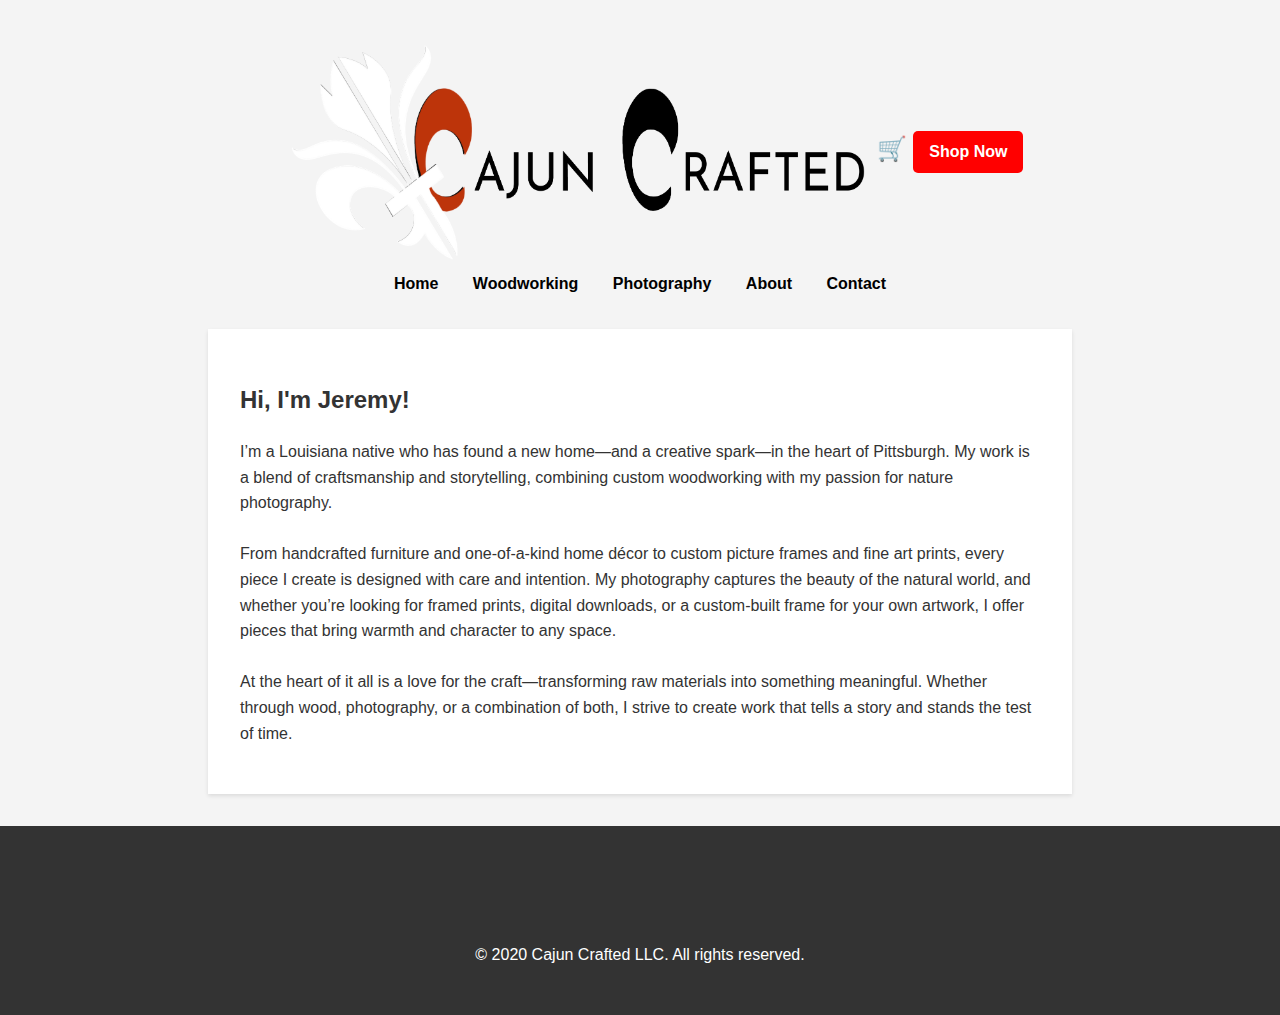
<file: index.html>
<!DOCTYPE html>
<html lang="en">
    
<head>
    <meta charset="UTF-8">
    <meta name="viewport" content="width=device-width, initial-scale=1.0">
    <title>Cajun Crafted</title>
    <link rel="stylesheet" href="https://cdnjs.cloudflare.com/ajax/libs/font-awesome/6.4.2/css/all.min.css">
    <link rel="stylesheet" href="styles.css">
</head>
    
<body>

    <header>
        <div id="header-container"></div>
        <script>
            fetch("header.html")
                .then(response => response.text())
                .then(data => {
                    document.getElementById("header-container").innerHTML = data;
                });
        </script>
    </header>
    
    <main>
        <h2>Hi, I'm Jeremy!</h2>
        <p>I’m a Louisiana native who has found a new home—and a creative spark—in the heart of Pittsburgh. My work is a blend of craftsmanship and storytelling, combining custom woodworking with my passion for nature photography.
        <br>
        <br>
        From handcrafted furniture and one-of-a-kind home décor to custom picture frames and fine art prints, every piece I create is designed with care and intention. My photography captures the beauty of the natural world, and whether you’re looking for framed prints, digital downloads, or a custom-built frame for your own artwork, I offer pieces that bring warmth and character to any space.
        <br>
        <br>
        At the heart of it all is a love for the craft—transforming raw materials into something meaningful. Whether through wood, photography, or a combination of both, I strive to create work that tells a story and stands the test of time.</p>
    </main>
    
    <footer>
        <div id="footer-container"></div>
        <script>
            fetch("footer.html")
                .then(response => response.text())
                .then(data => {
                    document.getElementById("footer-container").innerHTML = data;
                });
        </script>
    </footer>
</body>
</html>
</file>
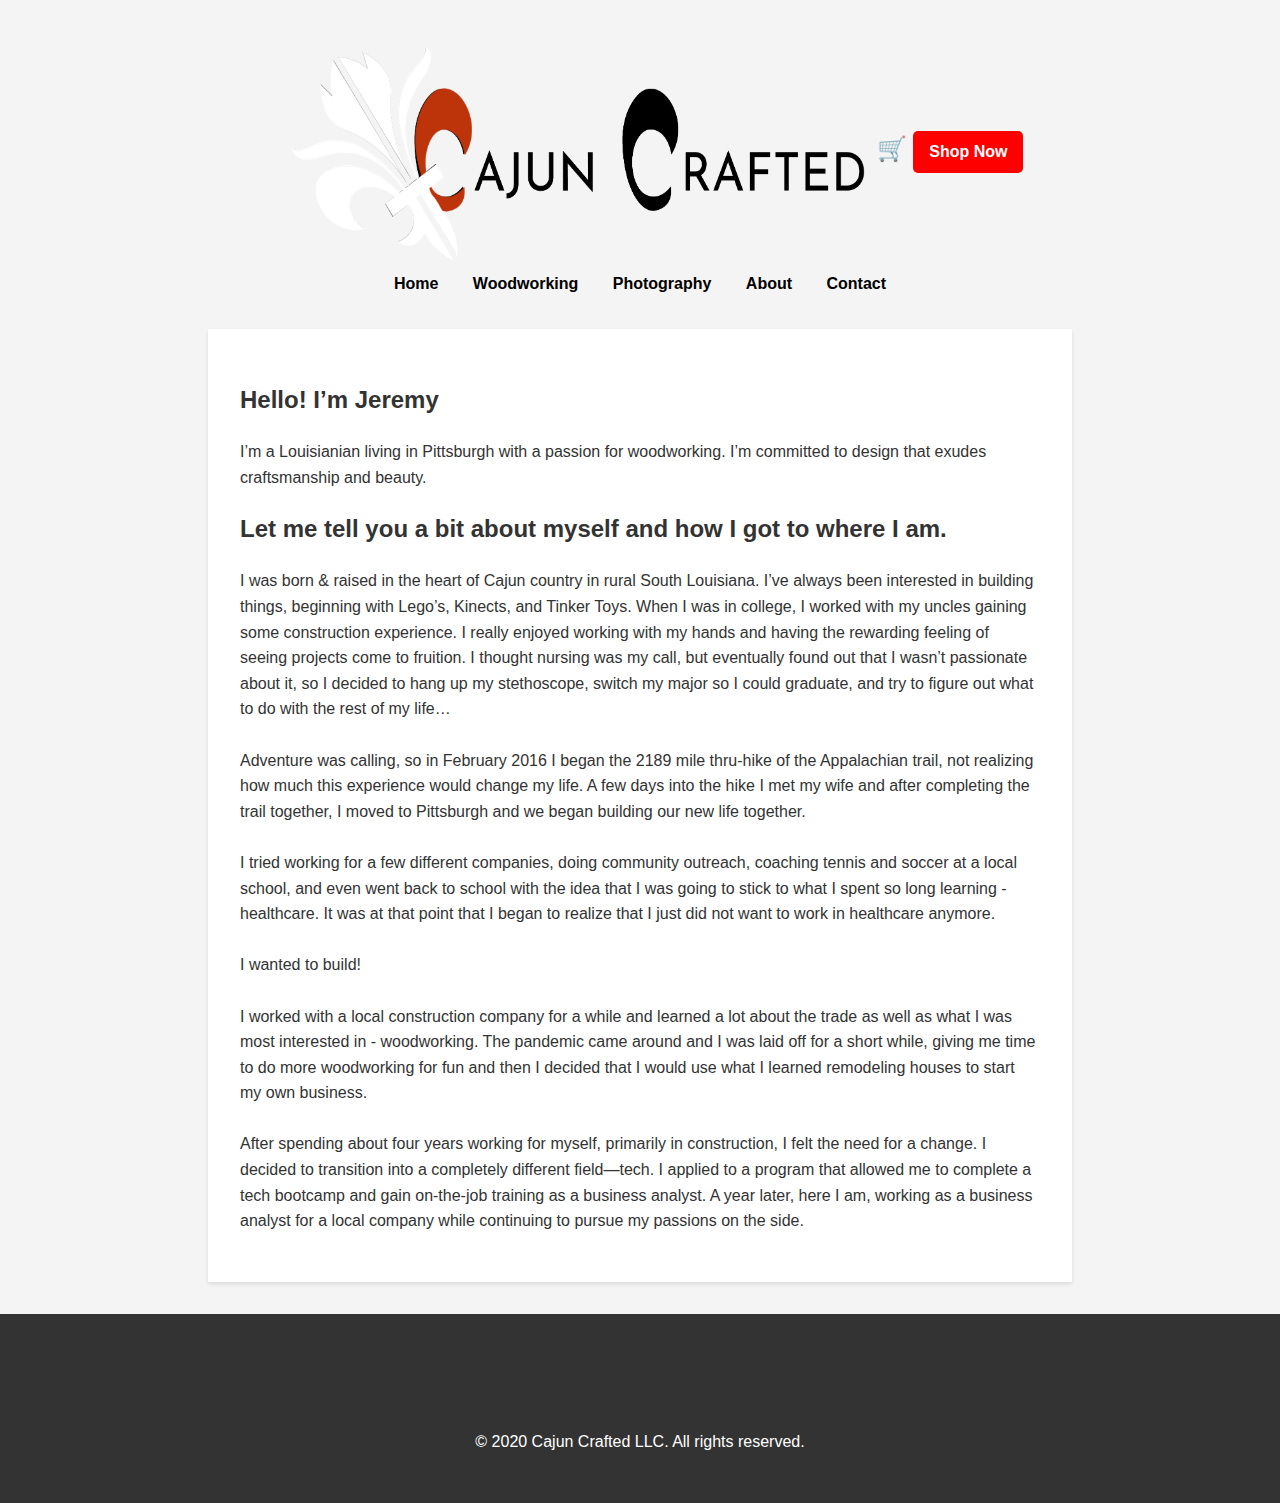
<file: about.html>
<!DOCTYPE html>
<html lang="en">
<head>
    <meta charset="UTF-8">
    <meta name="viewport" content="width=device-width, initial-scale=1.0">
    <meta name="description" content="Learn more about us on our About page.">
    <title>Who is Cajun Crafted?</title>
    <link rel="stylesheet" href="styles.css">
</head>
<body>
    <header>
        <div id="header-container"></div>
        <script>
            fetch("header.html")
                .then(response => response.text())
                .then(data => {
                    document.getElementById("header-container").innerHTML = data;
                });
        </script>
    </header>
    <main>
        <h2>Hello! I’m Jeremy</h2>
        <p>I’m a Louisianian living in Pittsburgh with a passion for woodworking. I’m committed to design that exudes craftsmanship and beauty.</p>
        <h2>Let me tell you a bit about myself and how I got to where I am.</h2>
        <p>I was born & raised in the heart of Cajun country in rural South Louisiana. I’ve always been interested in building things, beginning with Lego’s, Kinects, and Tinker Toys. When I was in college, I worked with my uncles gaining some construction experience. I really enjoyed working with my hands and having the rewarding feeling of seeing projects come to fruition. I thought nursing was my call, but eventually found out that I wasn’t passionate about it, so I decided to hang up my stethoscope, switch my major so I could graduate, and try to figure out what to do with the rest of my life…<br>
        <br>
        Adventure was calling, so in February 2016 I began the 2189 mile thru-hike of the Appalachian trail, not realizing how much this experience would change my life. A few days into the hike I met my wife and after completing the trail together, I moved to Pittsburgh and we began building our new life together.<br>
        <br>
        I tried working for a few different companies, doing community outreach, coaching tennis and soccer at a local school, and even went back to school with the idea that I was going to stick to what I spent so long learning - healthcare. It was at that point that I began to realize that I just did not want to work in healthcare anymore.<br>
        <br>
        I wanted to build!<br>
        <br>
        I worked with a local construction company for a while and learned a lot about the trade as well as what I was most interested in - woodworking. The pandemic came around and I was laid off for a short while, giving me time to do more woodworking for fun and then I decided that I would use what I learned remodeling houses to start my own business.<br>
        <br>
        After spending about four years working for myself, primarily in construction, I felt the need for a change. I decided to transition into a completely different field—tech. I applied to a program that allowed me to complete a tech bootcamp and gain on-the-job training as a business analyst. A year later, here I am, working as a business analyst for a local company while continuing to pursue my passions on the side.</p>
    </main>
    <footer>
        <div id="footer-container"></div>
        <script>
            fetch("footer.html")
                .then(response => response.text())
                .then(data => {
                    document.getElementById("footer-container").innerHTML = data;
                });
        </script>
    </footer>
</body>
</html>
</file>
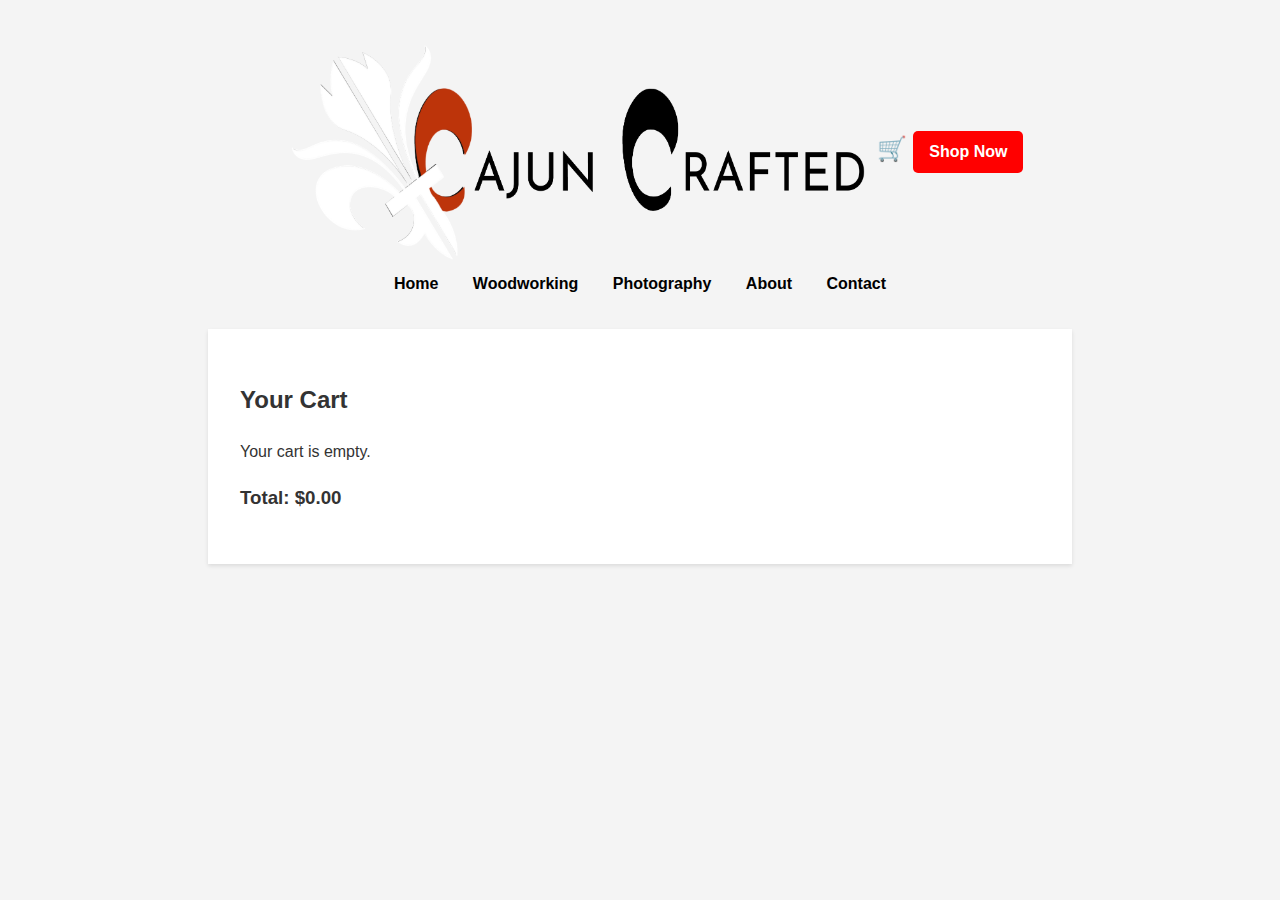
<file: cart.html>
<!DOCTYPE html>
<html lang="en">
<head>
    <meta charset="UTF-8">
    <meta name="viewport" content="width=device-width, initial-scale=1.0">
    <title>Shopping Cart</title>
    <link rel="stylesheet" href="styles.css">
</head>

<body>
    <header>
        <div id="header-container"></div>
        <script>
            fetch("header.html")
                .then(response => response.text())
                .then(data => {
                    document.getElementById("header-container").innerHTML = data;
                });
        </script>
    </header>
<main>
    <h2>Your Cart</h2>
    <div id="cart-container"></div>
    <h3 id="cart-total"></h3>
    
    <script>
        // Retrieve cart data from localStorage
        let cart = JSON.parse(localStorage.getItem('cart')) || [];

        // Function to render the cart items
        function renderCart() {
            const cartContainer = document.getElementById('cart-container');
            const cartTotalContainer = document.getElementById('cart-total');
            cartContainer.innerHTML = '';
            let total = 0;

            if (cart.length === 0) {
                cartContainer.innerHTML = '<p>Your cart is empty.</p>';
                cartTotalContainer.textContent = 'Total: $0.00';
                return;
            }

            cart.forEach(item => {
                const cartItemDiv = document.createElement('div');
                cartItemDiv.className = 'cart-item';

                cartItemDiv.innerHTML = `
                    <span>${item.name}</span>
                    <div>
                        <button onclick="changeQuantity(${item.id}, -1)">-</button>
                        <span>${item.quantity}</span>
                        <button onclick="changeQuantity(${item.id}, 1)">+</button>
                        <span class="trash-icon" onclick="removeFromCart(${item.id})" title="Remove">
                            🗑
                        </span>
                    </div>
                `;

                cartContainer.appendChild(cartItemDiv);
                total += item.price * item.quantity;
            });

            cartTotalContainer.textContent = `Total: $${total.toFixed(2)}`;
        }

        // Function to change the quantity of an item
        function changeQuantity(productId, change) {
            const item = cart.find(item => item.id === productId);
            if (item) {
                item.quantity += change;
                if (item.quantity <= 0) {
                    removeFromCart(productId);
                } else {
                    localStorage.setItem('cart', JSON.stringify(cart));
                    renderCart();
                }
            }
        }

        // Function to remove an item from the cart
        function removeFromCart(productId) {
            cart = cart.filter(item => item.id !== productId);
            localStorage.setItem('cart', JSON.stringify(cart));
            renderCart();
        }

        // Render the cart on page load
        document.addEventListener('DOMContentLoaded', renderCart);
    </script>

    <div id="cart-container"></div>
    <div id="cart-total"></div>
</main>
</html>
</file>
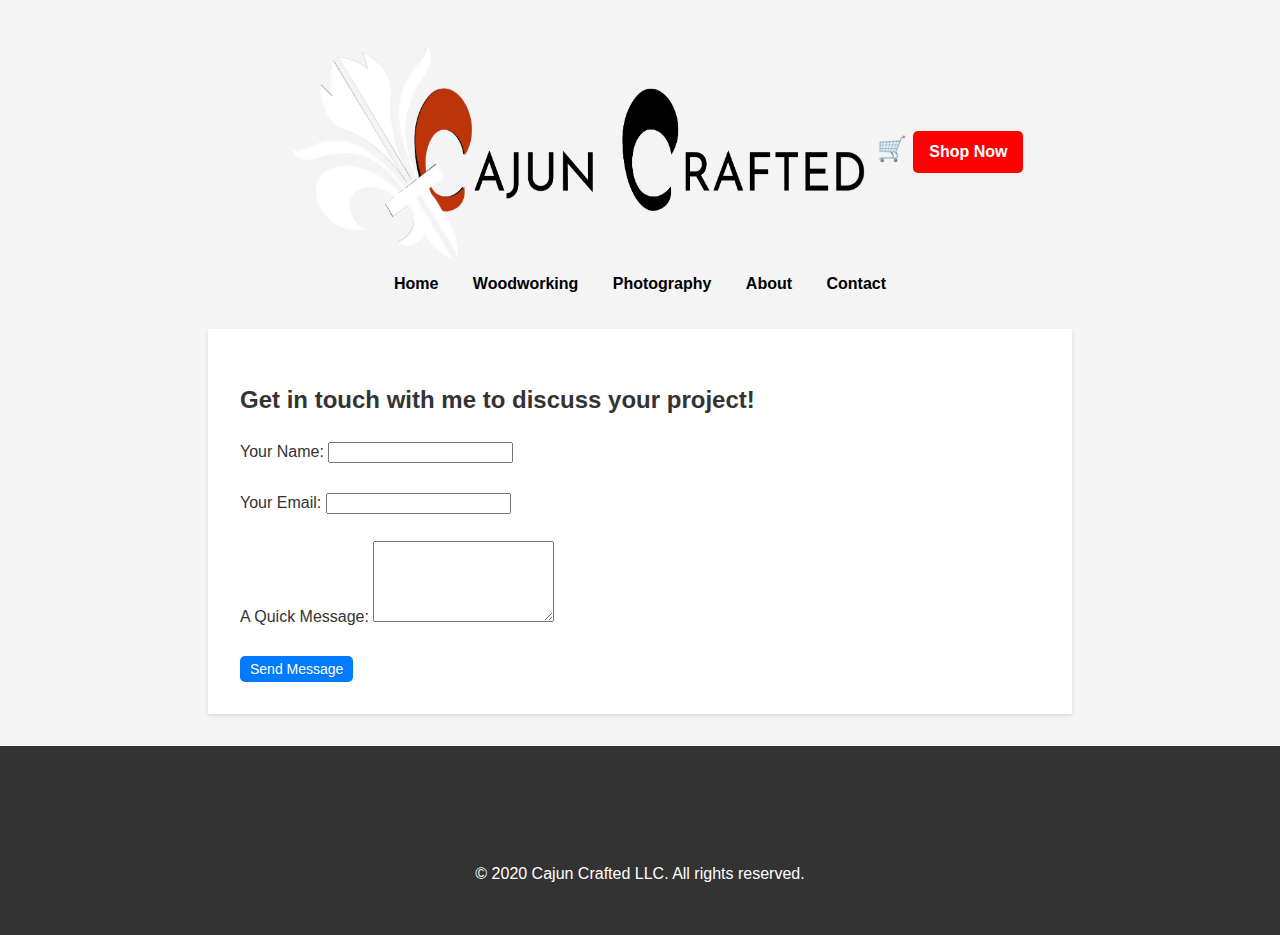
<file: contact.html>
<!DOCTYPE html>
<html lang="en">
<head>
    <meta charset="UTF-8">
    <meta name="viewport" content="width=device-width, initial-scale=1.0">
    <meta name="description" content="Learn more about us on our About page.">
    <title>Who is Cajun Crafted?</title>
    <link rel="stylesheet" href="styles.css">
</head>
<body>
    <header>
        <div id="header-container"></div>
        <script>
            fetch("header.html")
                .then(response => response.text())
                .then(data => {
                    document.getElementById("header-container").innerHTML = data;
                });
        </script>
    </header>
    <main>
        <h2>Get in touch with me to discuss your project!</h2>
        <form action="submit_form.php" method="post">
            <label for="name">Your Name:</label>
            <input type="text" id="name" name="name" required>
            <br>
            <br>
            <label for="email">Your Email:</label>
            <input type="email" id="email" name="email" required>
            <br>
            <br>
            <label for="message">A Quick Message:</label>
            <textarea id="message" name="message" rows="5" required></textarea>
            <br>
            <br>
            <button type="submit">Send Message</button>
        </form>
    </main>
    <footer>
        <div id="footer-container"></div>
        <script>
            fetch("footer.html")
                .then(response => response.text())
                .then(data => {
                    document.getElementById("footer-container").innerHTML = data;
                });
        </script>
    </footer>
    
    <script>
        function adjustLayout() {
        const width = window.innerWidth;
    
        if (width > 1024) {
            document.body.style.fontSize = "16px";
        } else if (width > 768) {
            document.body.style.fontSize = "14px";
        } else {
            document.body.style.fontSize = "12px";
        }
        }
    
        // Call on load and resize
        window.addEventListener("load", adjustLayout);
        window.addEventListener("resize", adjustLayout);
    </script>
</body>
</html>
</file>
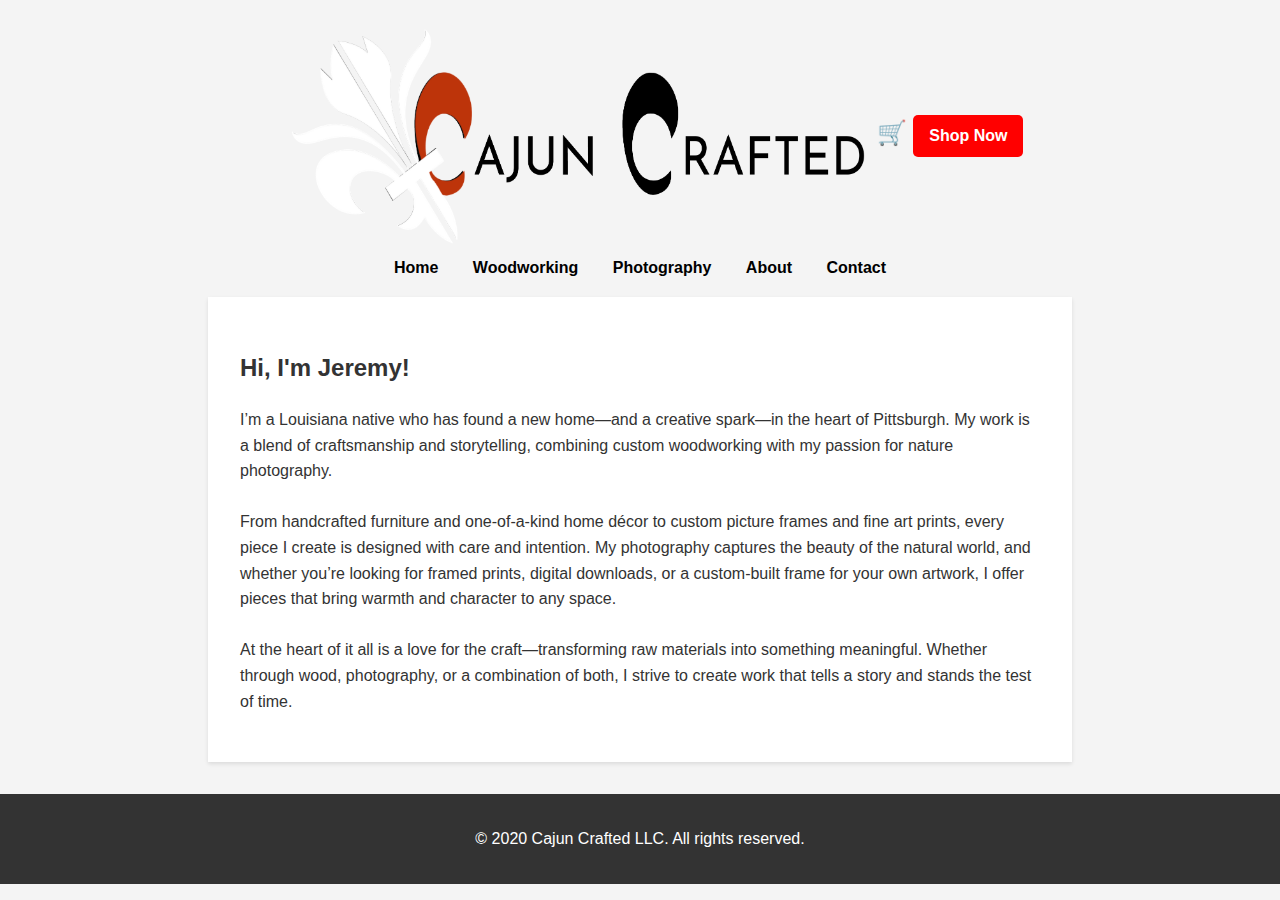
<file: home.html>
<!DOCTYPE html>
<html lang="en">
<head>
    <meta charset="UTF-8">
    <meta name="viewport" content="width=device-width, initial-scale=1.0">
    <title>Cajun Crafted</title>
    <link rel="stylesheet" href="styles.css">
</head>
<body>
    <header>
        <div class="header-container">
            <img src="Cajun-Crafted-Full-Logo.png" alt="Cajun Crafted Logo" class="logo">
            <div class="header-actions">
                <a href="cart.html" class="cart-icon">
                    🛒 <!-- Unicode for a shopping cart icon -->
                </a>
                <a href="shop.html" class="shop-now-button">Shop Now</a>
            </div>
        </div>
        <nav>
            <a href="home.html">Home</a>
            <a href="woodworks.html">Woodworking</a>
            <a href="photos.html">Photography</a>
            <a href="about.html">About</a>
            <a href="contact.html">Contact</a>
        </nav>
    </header>
    <main>
        <h2>Hi, I'm Jeremy!</h2>
        <p>I’m a Louisiana native who has found a new home—and a creative spark—in the heart of Pittsburgh. My work is a blend of craftsmanship and storytelling, combining custom woodworking with my passion for nature photography.
        <br>
        <br>
        From handcrafted furniture and one-of-a-kind home décor to custom picture frames and fine art prints, every piece I create is designed with care and intention. My photography captures the beauty of the natural world, and whether you’re looking for framed prints, digital downloads, or a custom-built frame for your own artwork, I offer pieces that bring warmth and character to any space.
        <br>
        <br>
        At the heart of it all is a love for the craft—transforming raw materials into something meaningful. Whether through wood, photography, or a combination of both, I strive to create work that tells a story and stands the test of time.</p>
    </main>
    <footer>
        <p>&copy; 2020 Cajun Crafted LLC. All rights reserved.</p>
    </footer>
</body>
</html>
</file>
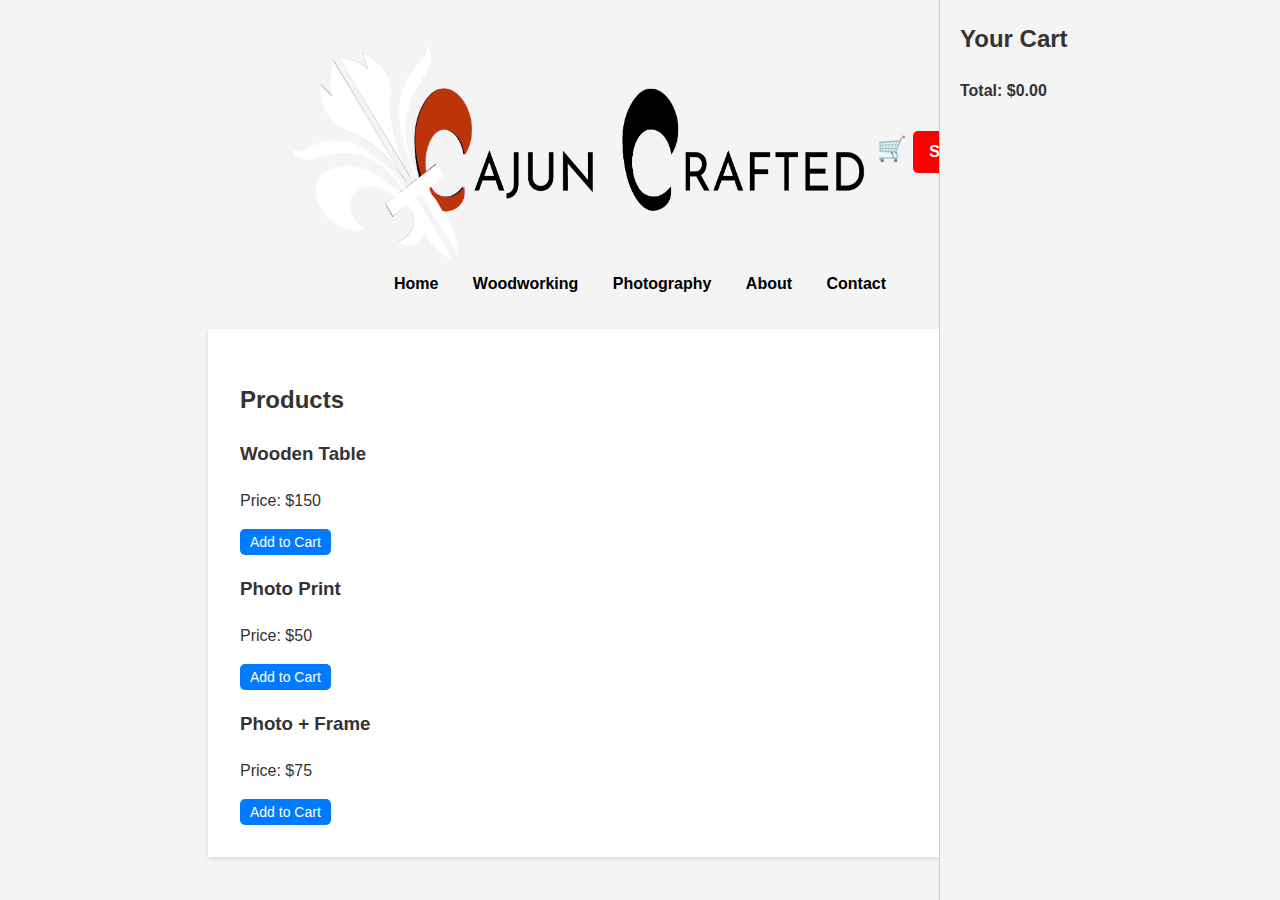
<file: shop.html>
<!DOCTYPE html>
<html lang="en">
<head>
    <meta charset="UTF-8">
    <meta name="viewport" content="width=device-width, initial-scale=1.0">
    <title>Shop</title>
    <link rel="stylesheet" href="styles.css">
</head>
<body>
    <header>
        <div id="header-container"></div>
        <script>
            fetch("header.html")
                .then(response => response.text())
                .then(data => {
                    document.getElementById("header-container").innerHTML = data;
                });
        </script>
    </header>
    <main>
        <h2>Products</h2>
        <div id="product-list">
            <!-- Products will be dynamically added here -->
        </div>


        <div class="taskbar">
            <h2>Your Cart</h2>
            <div id="cart-items">
                <!-- Cart items will be dynamically added here -->
            </div>
            <p class="cart-total">Total: $0.00</p>
        </div>

        <script>
            // Sample product data
            const products = [
                { id: 1, name: "Wooden Table", price: 150 },
                { id: 2, name: "Photo Print", price: 50 },
                { id: 3, name: "Photo + Frame", price: 75 },
            ];

            // Initialize cart
            let cart = JSON.parse(localStorage.getItem('cart')) || [];

            // Function to update the cart display
            function updateCartDisplay() {
                const cartItemsContainer = document.getElementById('cart-items');
                const cartTotalContainer = document.querySelector('.cart-total');
                cartItemsContainer.innerHTML = '';
                let total = 0;

                cart.forEach(item => {
                    const cartItemDiv = document.createElement('div');
                    cartItemDiv.className = 'cart-item';

                    cartItemDiv.innerHTML = `
                        <span>${item.name}</span>
                        <div>
                            <button onclick="changeQuantity(${item.id}, -1)">-</button>
                            <span>${item.quantity}</span>
                            <button onclick="changeQuantity(${item.id}, 1)">+</button>
                            <span class="trash-icon" onclick="removeFromCart(${item.id})" title="Remove">
                                🗑
                            </span>
                        </div>
                    `;

                    cartItemsContainer.appendChild(cartItemDiv);
                    total += item.price * item.quantity;
                });

                cartTotalContainer.textContent = `Total: $${total.toFixed(2)}`;
            }

            // Function to update the cart counter
            function updateCartCounter() {
                const totalItems = cart.reduce((sum, item) => sum + item.quantity, 0);
                document.title = `Shop 🛒 (${totalItems})`;
            }

            // Function to add a product to the cart
            function addToCart(productId) {
                const product = products.find(p => p.id === productId);
                const existingItem = cart.find(item => item.id === productId);

                if (existingItem) {
                    existingItem.quantity += 1;
                } else {
                    cart.push({ ...product, quantity: 1 });
                }

                localStorage.setItem('cart', JSON.stringify(cart));
                updateCartDisplay();
                updateCartCounter();
            }

            // Function to change the quantity of an item
            function changeQuantity(productId, change) {
                const item = cart.find(item => item.id === productId);
                if (item) {
                    item.quantity += change;
                    if (item.quantity <= 0) {
                        removeFromCart(productId);
                    } else {
                        localStorage.setItem('cart', JSON.stringify(cart));
                        updateCartDisplay();
                        updateCartCounter();
                    }
                }
            }

            // Function to remove an item from the cart
            function removeFromCart(productId) {
                cart = cart.filter(item => item.id !== productId);
                localStorage.setItem('cart', JSON.stringify(cart));
                updateCartDisplay();
                updateCartCounter();
            }

            // Function to render products
            function renderProducts() {
                const productList = document.getElementById('product-list');
                productList.innerHTML = '';

                products.forEach(product => {
                    const productDiv = document.createElement('div');
                    productDiv.className = 'product';

                    productDiv.innerHTML = `
                        <h3>${product.name}</h3>
                        <p>Price: $${product.price}</p>
                        <button onclick="addToCart(${product.id})">Add to Cart</button>
                    `;

                    productList.appendChild(productDiv);
                });
            }

            // Initial render
            renderProducts();
            updateCartDisplay();
            updateCartCounter();
        </script>
    </main>
</body>
</html>
</file>
<file: styles.css>
body {
font-family: Arial, sans-serif;
line-height: 1.6;
margin: 0;
padding: 0;
background-color: #f4f4f4;
color: #333;
}
header {
background: #f4f4f4;
color: #000000;
padding: 1rem 0;
text-align: center;
}

.header-container {
    display: flex;
    align-items: center;
    justify-content: center;
    padding-left: 20px; /* Add some padding from the edge */
}

.logo {
    width: 600px; /* Adjust size as needed */
    height: auto;
}

nav a {
    font-weight: bold; /* Makes the navigation links bold */
    color: #000000; /* Ensures the links use the current text color */            
    text-decoration: none; /* Optional: Removes underline from links */
    margin: 0 15px; /* Adds horizontal spacing between links */
}

nav a:hover {
    color: #0078d7; /* Optional: Change color on hover */
}
.shop-now-button {
background-color: #ff0000; /* Red background */
color: #ffffff; /* White text */
padding: 0.5rem 1rem; /* Add padding for the button */
text-decoration: none; /* Remove underline */
border-radius: 5px; /* Rounded corners */
font-weight: bold; /* Bold text */
font-size: 1rem; /* Adjust font size */
display: inline-block; /* Ensure it behaves like a button */
text-align: center; /* Center the text */
}

.shop-now-button:hover {
    background-color: #cc0000; /* Darker red on hover */
}

.cart-icon {
    font-size: 1.5rem; /* Adjust size of the cart icon */
    text-decoration: none; /* Removes underline */
    color: #333; /* Adjust color */
}

.cart-icon:hover {
    color: #0078d7; /* Optional: Change color on hover */
}

.taskbar {
    width: 300px;
    background-color: #f4f4f4;
    border-left: 1px solid #ccc;
    padding: 20px;
    position: fixed;
    right: 0;
    top: 0;
    bottom: 0;
    overflow-y: auto;
}

.taskbar h2 {
    margin-top: 0;
}

.cart-item {
    display: flex;
    justify-content: space-between;
    align-items: center;
    margin-bottom: 10px;
}

.cart-item button {
    margin: 0 5px;
}

.cart-item span {
    margin: 0 10px;
}

.cart-total {
    font-weight: bold;
    margin-top: 20px;
}

button {
background-color: #007BFF; /* Blue background */
color: white; /* White text */
border: none; /* Remove border */
border-radius: 5px; /* Rounded corners */
padding: 5px 10px; /* Add padding */
cursor: pointer; /* Pointer cursor on hover */
font-size: 14px; /* Adjust font size */
transition: background-color 0.3s ease; /* Smooth hover effect */
}

button:hover {
    background-color: #0056b3; /* Darker blue on hover */
}

button:active {
    background-color: #003f7f; /* Even darker blue when clicked */
}

button:disabled {
    background-color: #cccccc; /* Gray background for disabled buttons */
    cursor: not-allowed; /* Not-allowed cursor for disabled buttons */
}

.trash-icon {
color: #ff4d4d; /* Red color for the trash icon */
font-size: 18px; /* Slightly larger size */
cursor: pointer; /* Pointer cursor on hover */
margin-left: 10px; /* Add spacing from other elements */
transition: transform 0.2s ease, color 0.2s ease; /* Smooth hover effect */
}

.trash-icon:hover {
    color: #cc0000; /* Darker red on hover */
    transform: scale(1.2); /* Slightly enlarge the icon on hover */
}

.trash-icon:active {
    transform: scale(1); /* Reset scale when clicked */
}


.gallery {
    display: grid;
    grid-template-columns: repeat(4, 1fr); /* 4 columns */
    gap: 10px; /* Space between images */
    padding: 20px; /* Add padding around the gallery */
}

.gallery img {
    width: 100%; /* Make images responsive */
    height: auto; /* Maintain aspect ratio */
    border-radius: 5px; /* Optional: Add rounded corners */
    box-shadow: 0 4px 6px rgba(0, 0, 0, 0.1); /* Optional: Add a shadow */
}

@media (max-width: 768px) {
    .gallery {
        grid-template-columns: repeat(2, 1fr); /* 2 columns for smaller screens */
    }
}

@media (max-width: 480px) {
    .gallery {
        grid-template-columns: 1fr; /* 1 column for very small screens */
    }
}

/* Popup container (hidden by default) */
.popup {
    display: none; /* Hidden by default */
    position: fixed;
    z-index: 1000;
    left: 0;
    top: 0;
    width: 100%;
    height: 100%;
    overflow: auto;
    background-color: rgba(0, 0, 0, 0.8); /* Black background with opacity */
}

/* Popup content (the image) */
.popup-content {
    margin: auto;
    display: block;
    max-width: 90%; /* Resize to fit the screen */
    max-height: 90%; /* Resize to fit the screen */
    border-radius: 10px;
    box-shadow: 0 4px 8px rgba(0, 0, 0, 0.2);
}

/* Close button */
.close {
    position: absolute;
    top: 20px;
    right: 35px;
    color: #fff;
    font-size: 40px;
    font-weight: bold;
    cursor: pointer;
}

.close:hover,
.close:focus {
    color: #ccc;
    text-decoration: none;
    cursor: pointer;
}

main {
    padding: 2rem;
    max-width: 800px;
    margin: 0 auto;
    background: #fff;
    box-shadow: 0 2px 4px rgba(0, 0, 0, 0.1);
}
footer {
    text-align: center;
    padding: 1rem 0;
    background: #333;
    color: #fff;
    margin-top: 2rem;
}

.social-icons a {
    margin: 0 10px;
    color: #333;
    text-decoration: none;
}
.social-icons a:hover {
    color: #007bff; /* Change color on hover */
}
</file>
